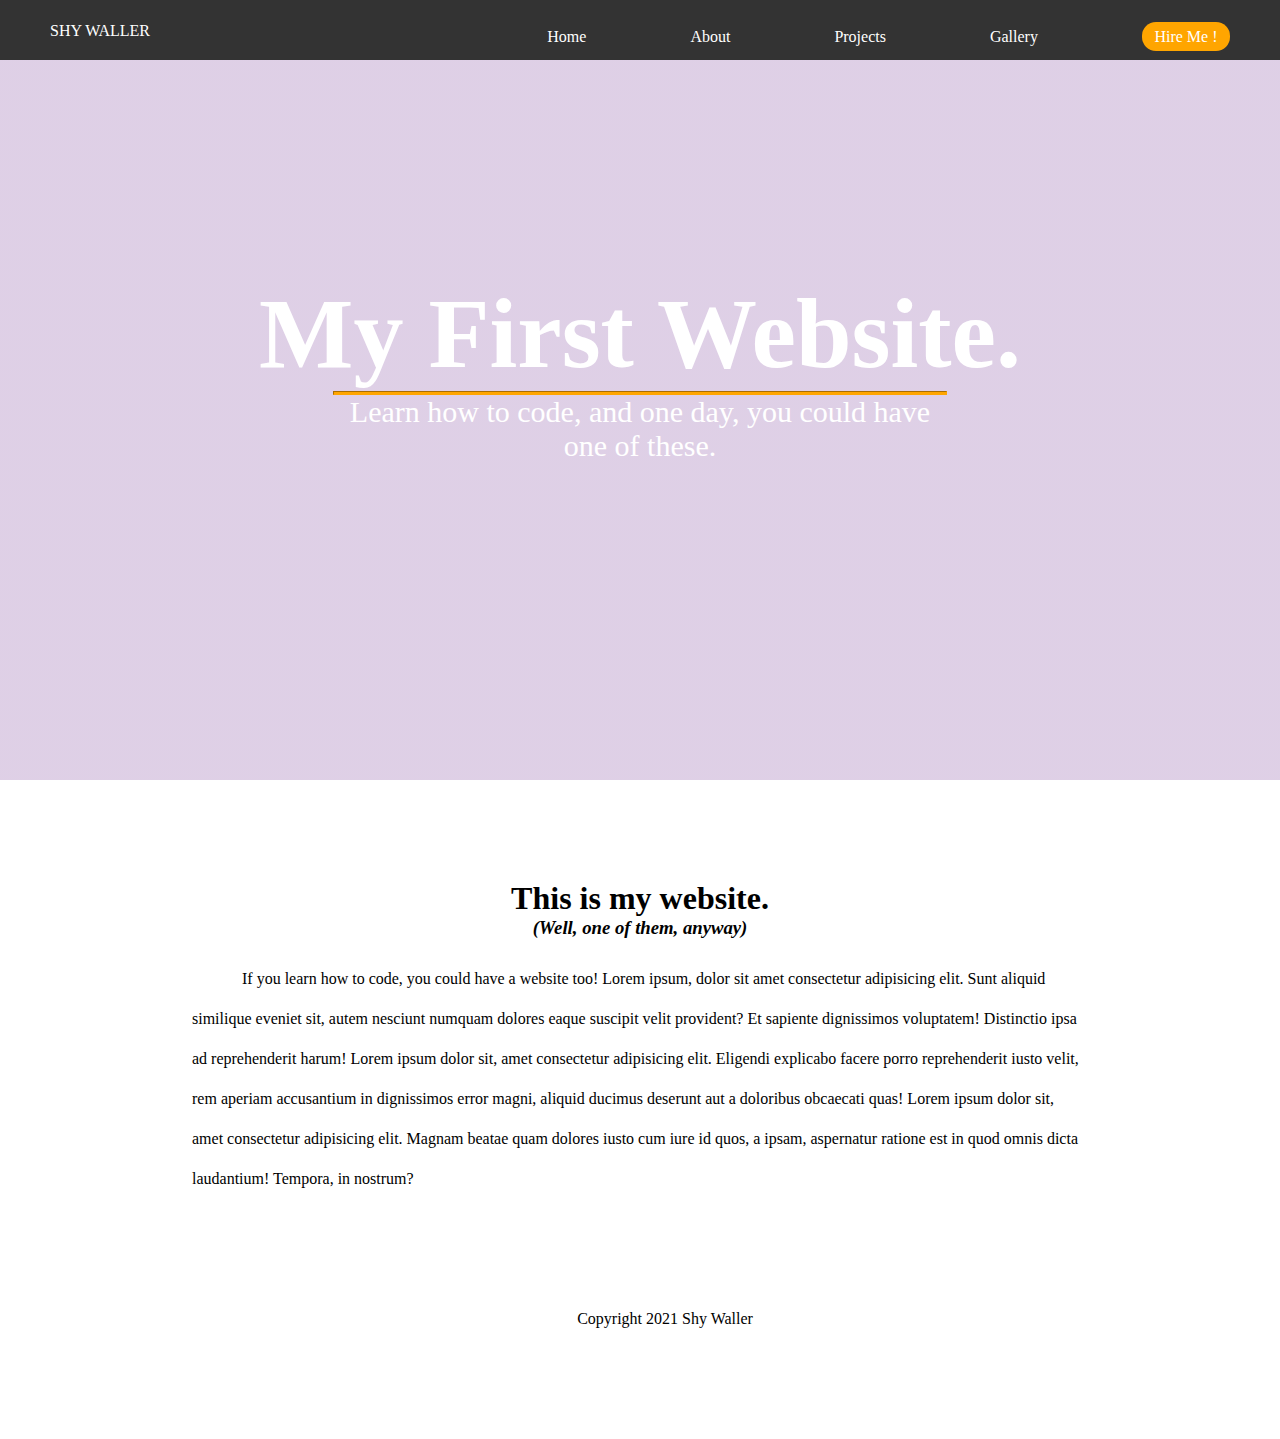
<file: index.html>
<!DOCTYPE html>
<html lang="en">
  <head>
    <meta charset="UTF-8">
    <meta name="viewport" content="width=device-width, initial-scale=">
    <title>My First Website</title>

<link rel="stylesheet" href="styles.css">

  </head>
  <body>
   <div class="nav-bar">
     <ul>
<li class="logo"><a href="#">Shy Waller</a></li>
<li><a href="index.html">Home</a></li>
<li><a href="about.html">About</a></li>
<li><a href="project.html">Projects</a></li>
<li><a href="gallery.html">Gallery</a></li>
<li class="btn"><a href="#">Hire Me !</a></li>
  </ul>
   </div>
    <div class="hero">
  <div class="hero-content">
      <h1>My First Website.</h1>
      <hr>
      <p>Learn how to code, and one day, you could have one of these.</p>
      </div>
  </div>
    <div class="container">
      <h1>This is my website.</h1>
      <h3><em>(Well, one of them, anyway)</em></h3>
      <p>If you learn how to code, you could have a website too! Lorem ipsum, dolor sit amet consectetur adipisicing elit. Sunt aliquid similique eveniet sit, autem nesciunt numquam dolores eaque suscipit velit provident? Et sapiente dignissimos voluptatem! Distinctio ipsa ad reprehenderit harum!
Lorem ipsum dolor sit, amet consectetur adipisicing elit. Eligendi explicabo facere porro reprehenderit iusto velit, rem aperiam accusantium in dignissimos error magni, aliquid ducimus deserunt aut a doloribus obcaecati quas!
        Lorem ipsum dolor sit, amet consectetur adipisicing elit. Magnam beatae quam dolores iusto cum iure id quos, a ipsam, aspernatur ratione est in quod omnis dicta laudantium! Tempora, in nostrum?  </p>
      <footer><p>Copyright 2021 Shy Waller</p></footer>
    </div>
  </body>
</html>
</file>
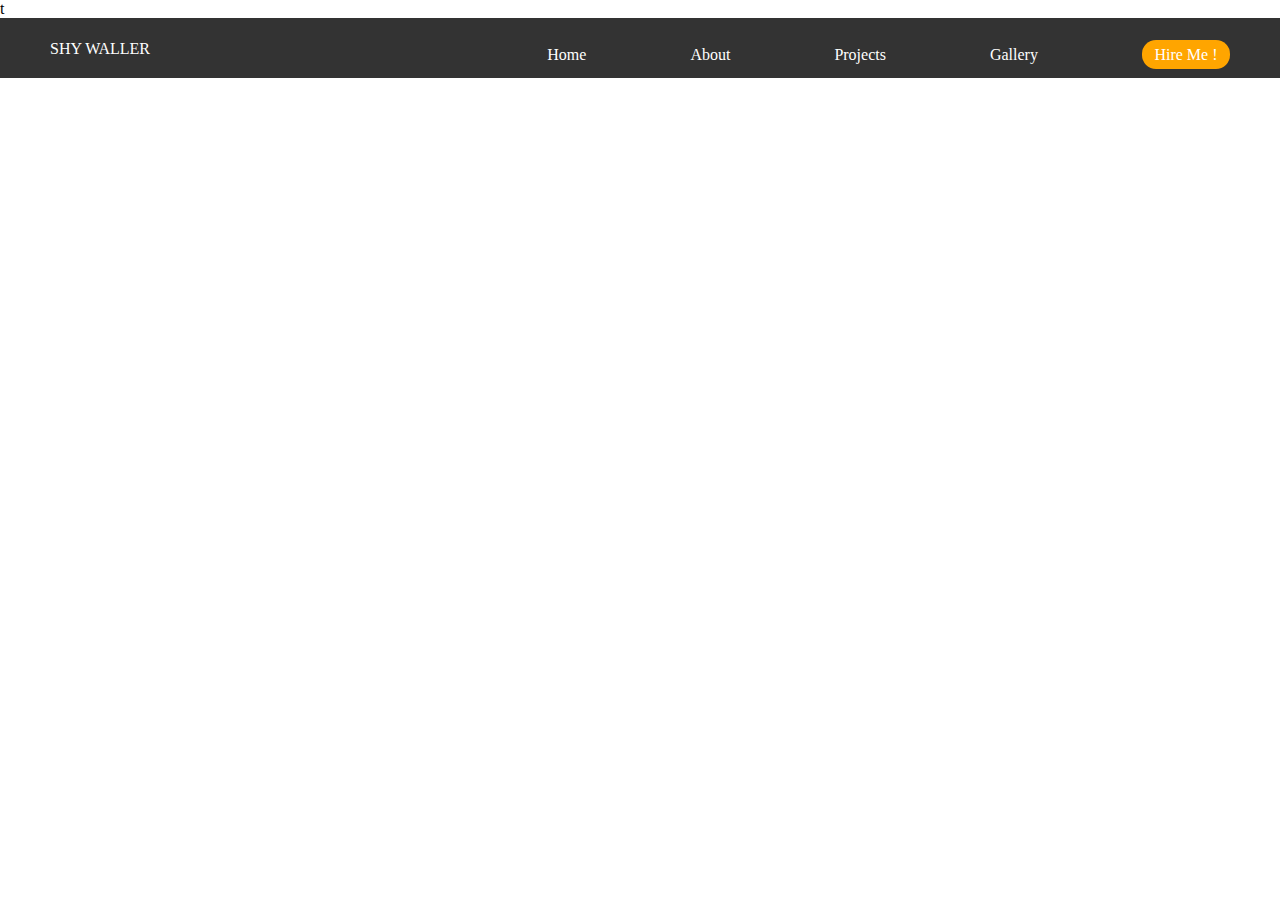
<file: about.html>
t<!DOCTYPE html>
<html lang="en">
<link rel="stylesheet" href="About.css">

  <head>
    <meta charset="UTF-8">
    <meta name="viewport" content="width=device-width, initial-scale=">
    <title>My First Website</title>
  </head>
  <body>
   <div class="nav-bar">
     <ul>
<li class="logo"><a href="#">Shy Waller</a></li>
<li><a href="index.html">Home</a></li>
<li><a href="about.html">About</a></li>
<li><a href="project.html">Projects</a></li>
<li><a href="gallery.html">Gallery</a></li>
<li class="btn"><a href="#">Hire Me !</a></li>
  </ul>
   </div>



    </html>
</file>
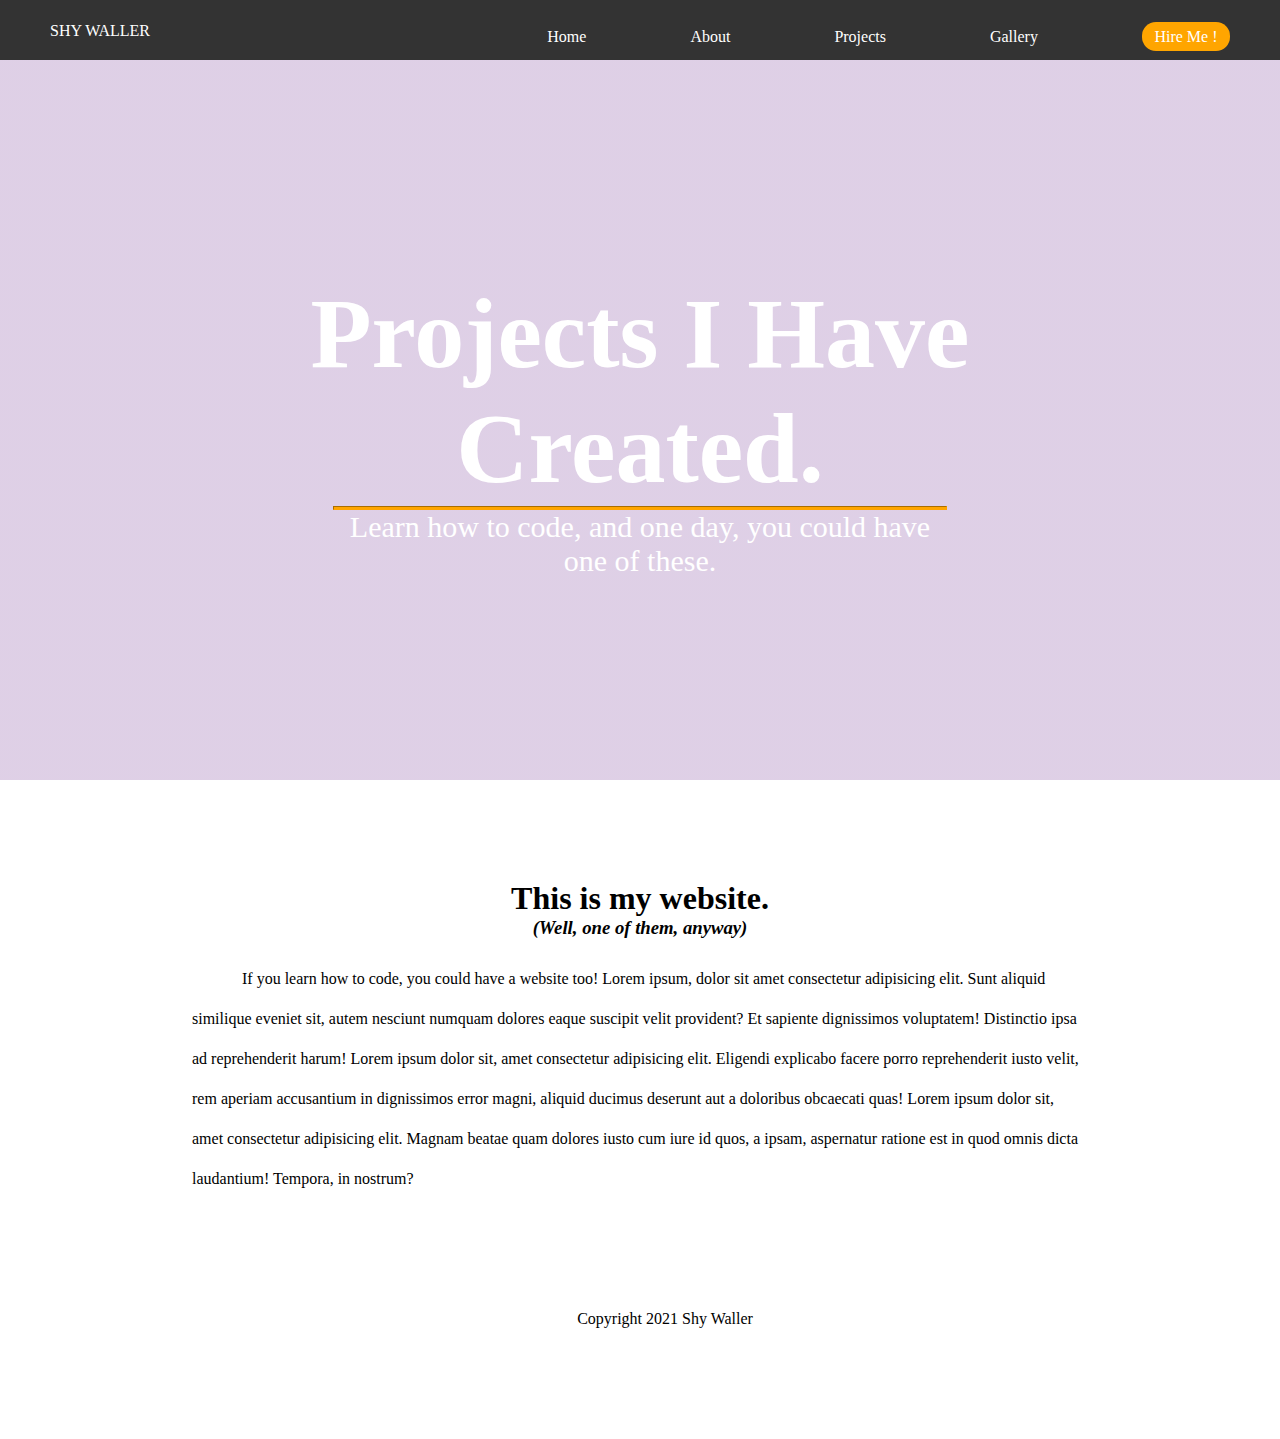
<file: project.html>
<!DOCTYPE html>
<html lang="en">
  <head>
    <meta charset="UTF-8">
    <meta name="viewport" content="width=device-width, initial-scale=">
    <title>My First Website</title>

<link rel="stylesheet" href="styles.css">

  </head>
  <body>
   <div class="nav-bar">
     <ul>
<li class="logo"><a href="#">Shy Waller</a></li>
<li><a href="index.html">Home</a></li>
<li><a href="about.html">About</a></li>
<li><a href="project.html">Projects</a></li>
<li><a href="gallery.html">Gallery</a></li>
<li class="btn"><a href="#">Hire Me !</a></li>
  </ul>
   </div>
    <div class="hero">
  <div class="hero-content">
      <h1>Projects I Have Created.</h1>
      <hr>
      <p>Learn how to code, and one day, you could have one of these.</p>
      </div>
  </div>
    <div class="container">
      <h1>This is my website.</h1>
      <h3><em>(Well, one of them, anyway)</em></h3>
      <p>If you learn how to code, you could have a website too! Lorem ipsum, dolor sit amet consectetur adipisicing elit. Sunt aliquid similique eveniet sit, autem nesciunt numquam dolores eaque suscipit velit provident? Et sapiente dignissimos voluptatem! Distinctio ipsa ad reprehenderit harum!
Lorem ipsum dolor sit, amet consectetur adipisicing elit. Eligendi explicabo facere porro reprehenderit iusto velit, rem aperiam accusantium in dignissimos error magni, aliquid ducimus deserunt aut a doloribus obcaecati quas!
        Lorem ipsum dolor sit, amet consectetur adipisicing elit. Magnam beatae quam dolores iusto cum iure id quos, a ipsam, aspernatur ratione est in quod omnis dicta laudantium! Tempora, in nostrum?  </p>
      <footer><p>Copyright 2021 Shy Waller</p></footer>
    </div>
  </body>
</html>
</file>
<file: styles.css>
*  {
  margin:0;
  padding:0;
  box-sizing: border-box;
}

/* NAVBAR */

.nav-bar {
  height: 60px;
  background-color: #333333;
  width: 100%;
  color: white;
  font-size: 16px;
}

 .nav-bar ul {
 list-style: none;
  text-align: right;
}

.nav-bar a {
  color:white;
  text-decoration:none;
}

.nav-bar li {
  display: inline-block;
margin: 22px 50px;
}

.logo {
  text-transform: uppercase;
  position: absolute;
  left: 0px;
}

.btn {
  background-color: orange ;
  padding : 5.5px 12.5px ;
  border-radius: 14px;
}

/* HERO  */

.hero {
  height: 80vh ;
  background: linear-gradient(#52047b30, #52047b30),
    url("https://images.unsplash.com/photo-1615132494681-f76d8f1b7cec?ixid=MXwxMjA3fDB8MHxzZWFyY2h8NzZ8fGxhbmQlMjBzY2FwZXxlbnwwfDB8MHw%3D&ixlib=rb-1.2.1&auto=format&fit=crop&w=500&q=60") ;
  background-size: cover ;
  color: white;
}

.hero-content{
  width:80%;
  margin: 0 auto ;
  text-align: center;
  height: 60vh;
  position: relative;
  top: 30%;
}

.hero-content h1 {
  font-size: 100px;
}

.hero-content p{
  font-size: 30px;
  width: 60%;
  margin: 0 auto ;
}

.hero-content hr {
  width: 60%;
  margin: 0 auto;
  height: 4px;
  border-color: orange;
  background-color: orange
}

.container {
  width: 70% ;
  margin: 100px auto;
}

.container p{
  margin-top: 20px;
  line-height: 40px;
  text-indent: 50px;
}

.container h1, .container h3 {
  text-align: center;
}

footer{
  text-align: center;
  margin : 100px auto 50px;
}
</file>
<file: About.css>
*  {
  margin:0;
  padding:0;
  box-sizing: border-box;
}

/* NAVBAR */

.nav-bar {
  height: 60px;
  background-color: #333333;
  width: 100%;
  color: white;
  font-size: 16px;
}

 .nav-bar ul {
 list-style: none;
  text-align: right;
}

.nav-bar a {
  color:white;
  text-decoration:none;
}

.nav-bar li {
  display: inline-block;
margin: 22px 50px;
}

.logo {
  text-transform: uppercase;
  position: absolute;
  left: 0px;
}

.btn {
  background-color: orange ;
  padding : 5.5px 12.5px ;
  border-radius: 14px;
}
</file>
